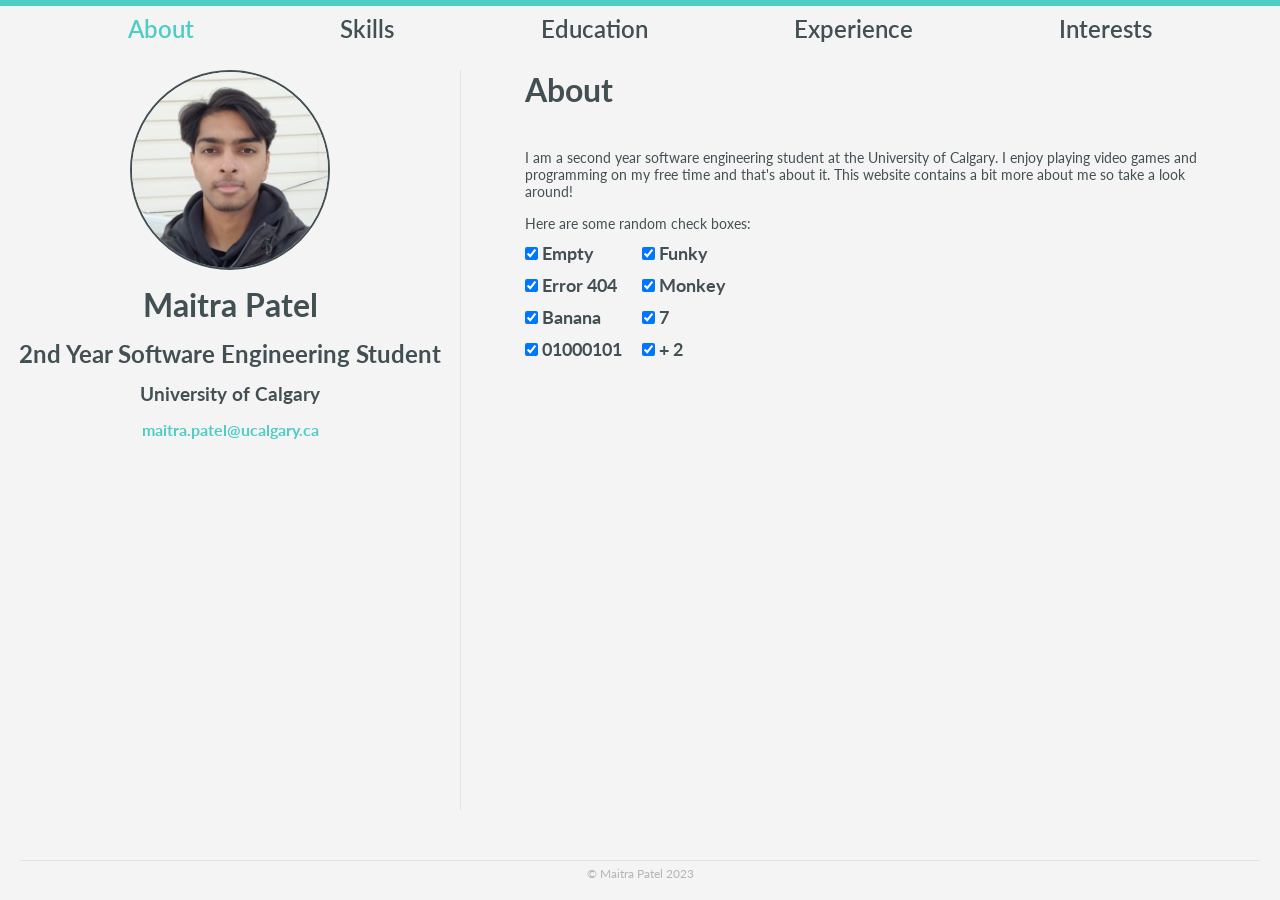
<file: index.html>
<!DOCTYPE html>
<html lang="en-US">
    <head>
        <meta charset="utf-8">
        <meta name="viewport" content="width=device-width">
        <meta name="description" content="Rick Astley Fan Page">
        <title>Maitra Patel | About</title>
        <link href="style.css" rel="stylesheet" type="text/css">
    </head>
    <body id="index">
        <nav class="nav_bar" id="nav">
            <ul id="ul">
                <li class="index"><a href="index.html">About</a></li>
                <li class="skills"><a href="skills.html">Skills</a></li>
                <li class="education"><a href="education.html">Education</a></li>
                <li class="experience"><a href="experience.html">Experience</a></li>
                <li class="interests"><a href="interests.html">Interests</a></li>
            </ul>
        </nav>
        <div class="content_wrapper">
            <div class="profile">
                <div class="image"><img src="profile_picture.png" alt="A Picture of Me"></div>
                <h1>Maitra Patel</h1>
                <h2>2nd Year Software Engineering Student</h2>
                <h3>University of Calgary</h3>
                <a href = "mailto: maitra.patel@ucalgary.ca">maitra.patel@ucalgary.ca</a>
            </div>
            <div class="content" id="index_content">
                <h1>About</h1>
                <p>I am a second year software engineering student at the University of Calgary. I enjoy playing video games and programming on my free time and that's about it. This website contains a bit more about me so take a look around!</p>
                <p>Here are some random check boxes:</p>
                <div>
                    <ul>
                        <li><input type="checkbox" checked> Empty</li>
                        <li><input type="checkbox" checked> Error 404</li>
                        <li><input type="checkbox" checked> Banana</li>
                        <li><input type="checkbox" checked> 01000101</li>
                    </ul>
                    <ul>
                        <li><input type="checkbox" checked> Funky</li>
                        <li><input type="checkbox" checked> Monkey</li>
                        <li><input type="checkbox" checked> 7</li>
                        <li><input type="checkbox" checked> + 2</li>
                    </ul>
                </div>
            </div>
        </div>
        <footer class="footer">&#169; Maitra Patel 2023</footer>
    </body>
</html>
</file>
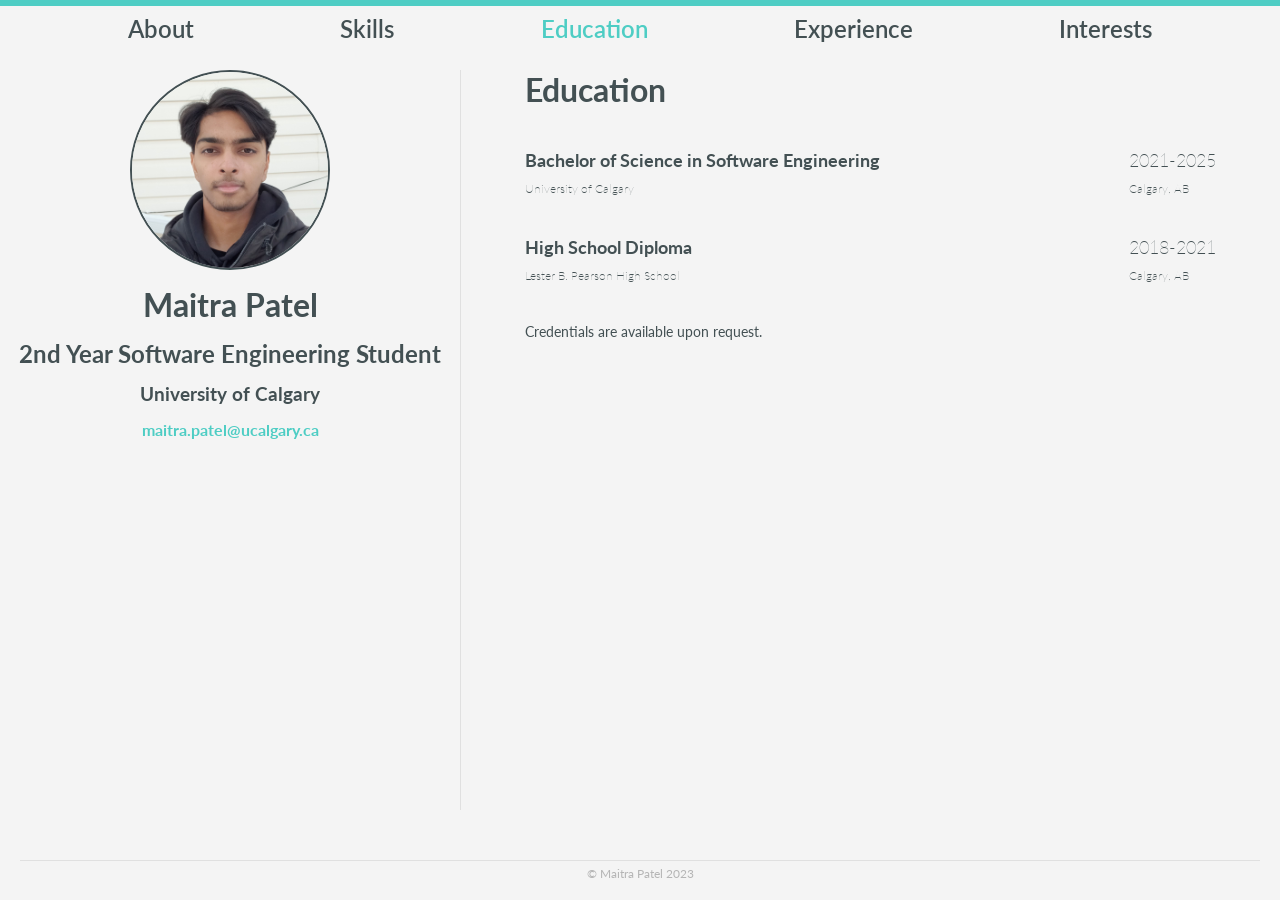
<file: education.html>
<!DOCTYPE html>
<html lang="en-US">
    <head>
        <meta charset="utf-8">
        <meta name="viewport" content="width=device-width">
        <meta name="description" content="Rick Astley Fan Page">
        <title>Maitra Patel | Education</title>
        <link href="style.css" rel="stylesheet" type="text/css">
    </head>
    <body id="education">
        <nav class="nav_bar" id="nav">
            <ul id="ul">
                <li class="index"><a href="index.html">About</a></li>
                <li class="skills"><a href="skills.html">Skills</a></li>
                <li class="education"><a href="education.html">Education</a></li>
                <li class="experience"><a href="experience.html">Experience</a></li>
                <li class="interests"><a href="interests.html">Interests</a></li>
            </ul>
        </nav>
        <div class="content_wrapper">
            <div class="profile">
                <div class="image"><img src="profile_picture.png" alt="A Picture of Me"></div>
                <h1>Maitra Patel</h1>
                <h2>2nd Year Software Engineering Student</h2>
                <h3>University of Calgary</h3>
                <a href = "mailto: maitra.patel@ucalgary.ca">maitra.patel@ucalgary.ca</a>
            </div>
            <div class="content" id="education_content">
                <h1>Education</h1>
                <div>
                    <ul>
                        <li>Bachelor of Science in Software Engineering</li>
                        <li>University of Calgary</li>
                        <li>High School Diploma</li>
                        <li>Lester B. Pearson High School</li>
                    </ul>
                    <ul>
                        <li>2021-2025</li>
                        <li>Calgary, AB</li>
                        <li>2018-2021</li>
                        <li>Calgary, AB</li>
                    </ul>
                </div>
                <p><mark>Credentials are available upon request.</mark></p>
            </div>
        </div>
        <footer class="footer">&#169; Maitra Patel 2023</footer>
    </body>
</html>
</file>
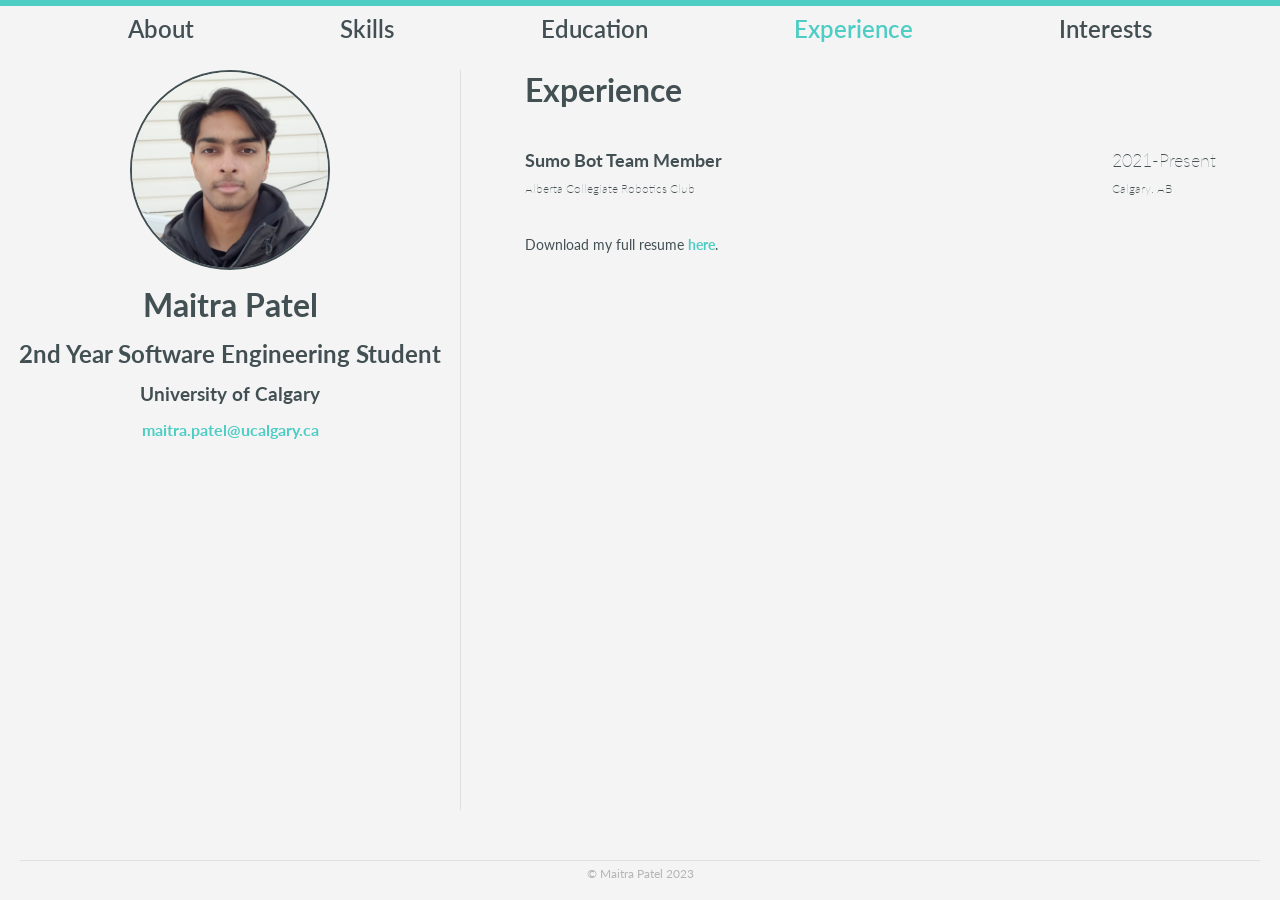
<file: experience.html>
<!DOCTYPE html>
<html lang="en-US">
    <head>
        <meta charset="utf-8">
        <meta name="viewport" content="width=device-width">
        <meta name="description" content="Rick Astley Fan Page">
        <title>Maitra Patel | Experience</title>
        <link href="style.css" rel="stylesheet" type="text/css">
    </head>
    <body id="experience">
        <nav class="nav_bar" id="nav">
            <ul id="ul">
                <li class="index"><a href="index.html">About</a></li>
                <li class="skills"><a href="skills.html">Skills</a></li>
                <li class="education"><a href="education.html">Education</a></li>
                <li class="experience"><a href="experience.html">Experience</a></li>
                <li class="interests"><a href="interests.html">Interests</a></li>
            </ul>
        </nav>
        <div class="content_wrapper">
            <div class="profile">
                <div class="image"><img src="profile_picture.png" alt="A Picture of Me"></div>
                <h1>Maitra Patel</h1>
                <h2>2nd Year Software Engineering Student</h2>
                <h3>University of Calgary</h3>
                <a href = "mailto: maitra.patel@ucalgary.ca">maitra.patel@ucalgary.ca</a>
            </div>
            <div class="content" id="exp_content">
                <h1>Experience</h1>
                <div>
                    <ul>
                        <li>Sumo Bot Team Member</li>
                        <li>Alberta Collegiate Robotics Club</li>
                    </ul>
                    <ul>
                        <li>2021-Present</li>
                        <li>Calgary, AB</li>
                    </ul>
                </div>
                <p>Download my full resume <a href="Maitra_Patel_Resume.pdf" target="_blank">here</a>.</p>
            </div>
        </div>
        <footer class="footer">&#169; Maitra Patel 2023</footer>
    </body>
</html>
</file>
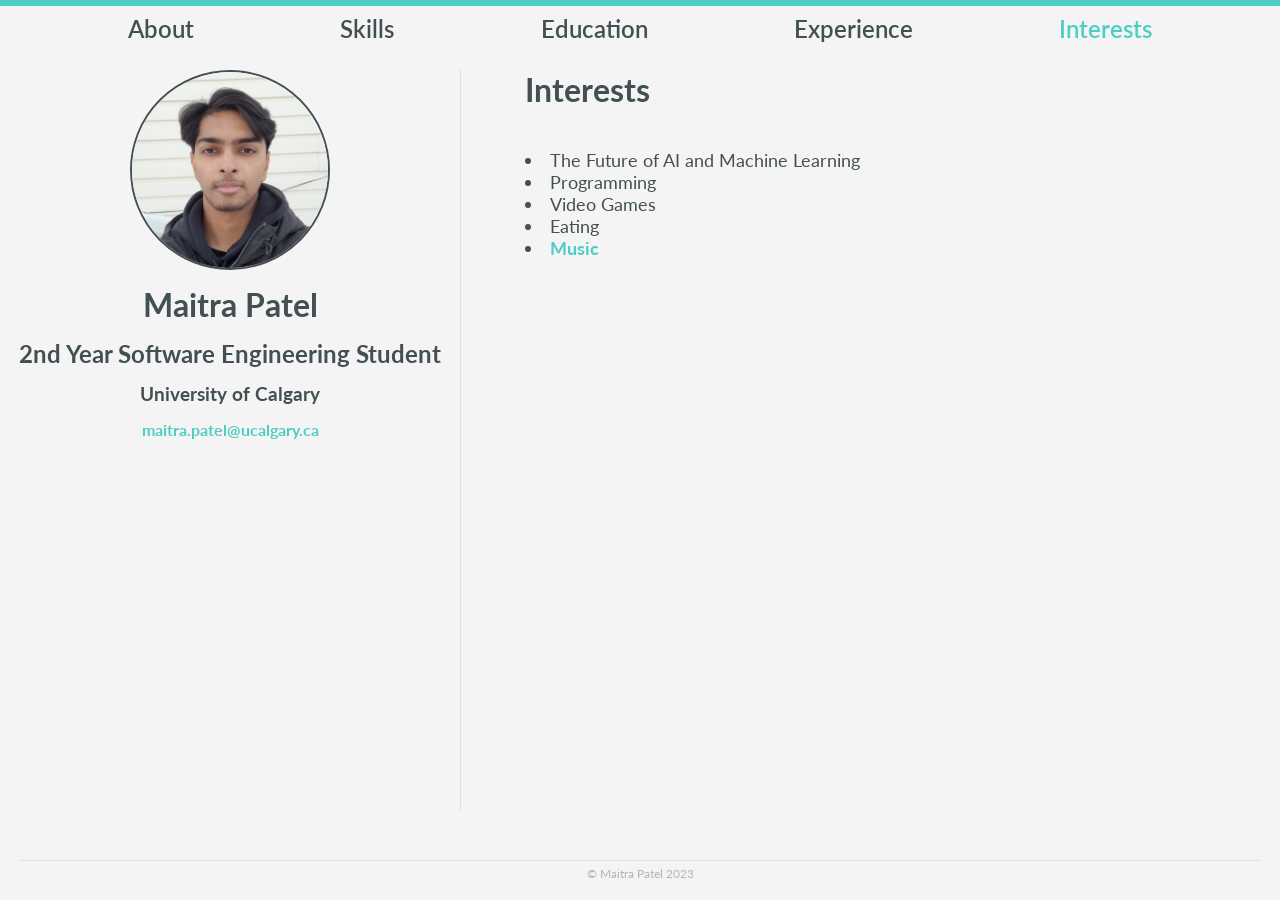
<file: interests.html>
<!DOCTYPE html>
<html lang="en-US">
    <head>
        <meta charset="utf-8">
        <meta name="viewport" content="width=device-width">
        <meta name="description" content="Rick Astley Fan Page">
        <title>Maitra Patel | Interests</title>
        <link href="style.css" rel="stylesheet" type="text/css">
    </head>
    <body id="interests">
        <nav class="nav_bar" id="nav">
            <ul id="ul">
                <li class="index"><a href="index.html">About</a></li>
                <li class="skills"><a href="skills.html">Skills</a></li>
                <li class="education"><a href="education.html">Education</a></li>
                <li class="experience"><a href="experience.html">Experience</a></li>
                <li class="interests"><a href="interests.html">Interests</a></li>
            </ul>
        </nav>
        <div class="content_wrapper">
            <div class="profile">
                <div class="image"><img src="profile_picture.png" alt="A Picture of Me"></div>
                <h1>Maitra Patel</h1>
                <h2>2nd Year Software Engineering Student</h2>
                <h3>University of Calgary</h3>
                <a href = "mailto: maitra.patel@ucalgary.ca">maitra.patel@ucalgary.ca</a>
            </div>
            <div class="content" id="interests_content">
                <h1>Interests</h1>
                <ul>
                    <li>The Future of AI and Machine Learning</li>
                    <li>Programming</li>
                    <li>Video Games</li>
                    <li>Eating</li>
                    <li><a href="https://www.youtube.com/watch?v=dQw4w9WgXcQ&t=1s" target="_blank">Music</a></li>
                </ul>
            </div>
        </div>
        <footer class="footer">&#169; Maitra Patel 2023</footer>
    </body>
</html>
</file>
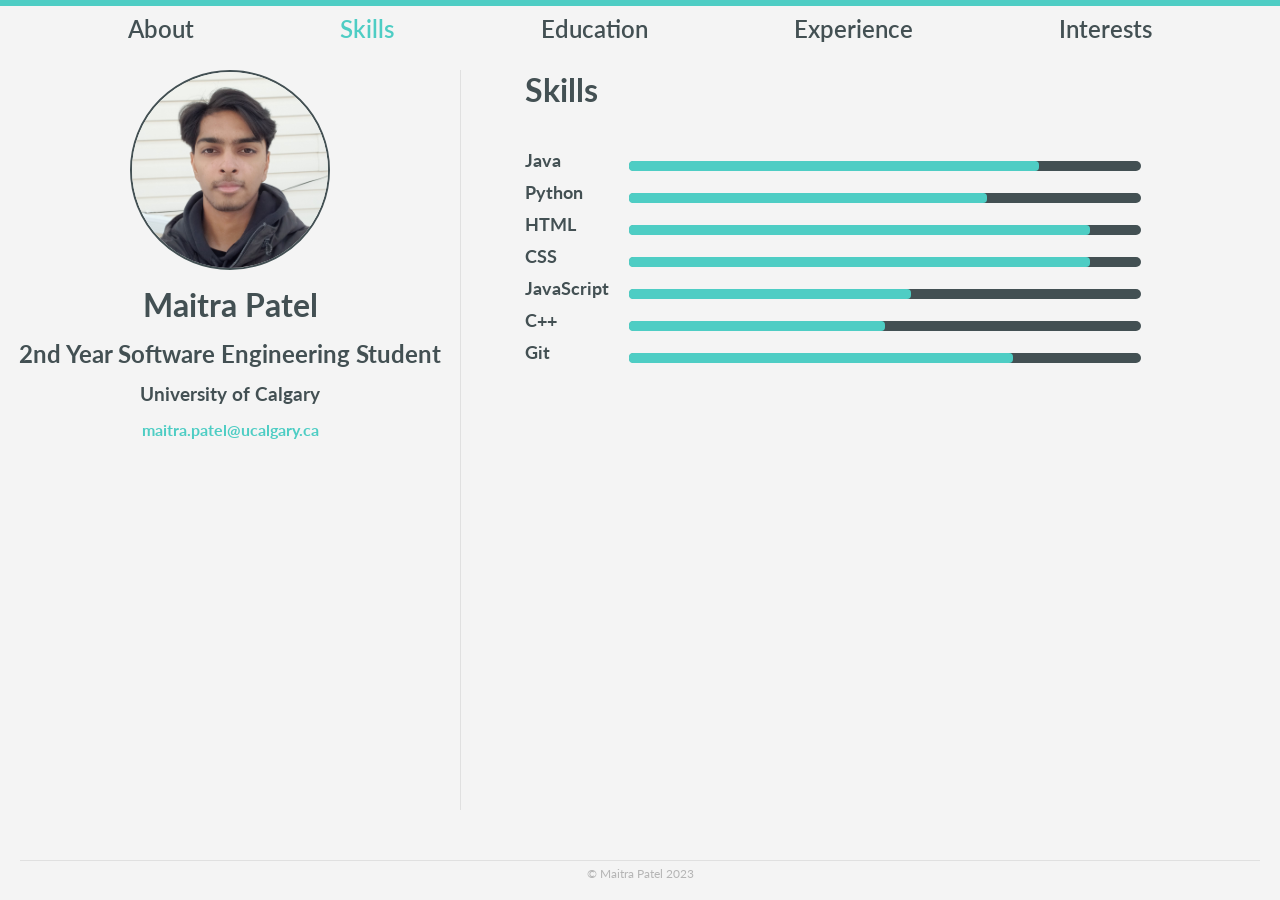
<file: skills.html>
<!DOCTYPE html>
<html lang="en-US">
    <head>
        <meta charset="utf-8">
        <meta name="viewport" content="width=device-width">
        <meta name="description" content="Rick Astley Fan Page">
        <title>Maitra Patel | Skills</title>
        <link href="style.css" rel="stylesheet" type="text/css">
    </head>
    <body id="skills">
        <nav class="nav_bar" id="nav">
            <ul id="ul">
                <li class="index"><a href="index.html">About</a></li>
                <li class="skills"><a href="skills.html">Skills</a></li>
                <li class="education"><a href="education.html">Education</a></li>
                <li class="experience"><a href="experience.html">Experience</a></li>
                <li class="interests"><a href="interests.html">Interests</a></li>
            </ul>
        </nav>
        <div class="content_wrapper">
            <div class="profile">
                <div class="image"><img src="profile_picture.png" alt="A Picture of Me"></div>
                <h1>Maitra Patel</h1>
                <h2>2nd Year Software Engineering Student</h2>
                <h3>University of Calgary</h3>
                <a href = "mailto: maitra.patel@ucalgary.ca">maitra.patel@ucalgary.ca</a>
            </div>
            <div class="content">
                <h1>Skills</h1>
                <div>
                    <ul>
                        <li>Java</li>
                        <li>Python</li>
                        <li>HTML</li>
                        <li>CSS</li>
                        <li>JavaScript</li>
                        <li>C++</li>
                        <li>Git</li>
                    </ul>
                    <ul>
                        <li><progress value="80" max="100"></progress></li>
                        <li><progress value="70" max="100"></progress></li>
                        <li><progress value="90" max="100"></progress></li>
                        <li><progress value="90" max="100"></progress></li>
                        <li><progress value="55" max="100"></progress></li>
                        <li><progress value="50" max="100"></progress></li>
                        <li><progress value="75" max="100"></progress></li>
                    </ul>
                </div>
            </div>
        </div>
        <footer class="footer">&#169; Maitra Patel 2023</footer>
    </body>
</html>
</file>
<file: style.css>
/*Imports the Google Font 'Lato'*/
@import url('https://fonts.googleapis.com/css2?family=Lato:wght@300&display=swap');
/*Default Styles*/
*{
    margin: 0;
    padding: 0;
    box-sizing: border-box;
    font-family: 'Lato', sans-serif;
    color: #435053;
    background-color: #f4f4f4;
}
a {
    text-decoration: none;
}
ul {
    list-style: none;
}
/*Nav Styles*/
.nav_bar {

    height: 50px;
    padding-inline: 10%;
    display: flex;
    align-items: center;
    border-top: 6px solid #4ECDC4;

}

.nav_bar ul {

    width: 100%;
    display: flex;
    justify-content: space-between;

}

.nav_bar > ul > li{

    text-decoration: none;
    display: inline-block;
    justify-content: space-between;

}

.nav_bar > ul > li > a {

    color: #435053;
    font-size: 24px;
    font-weight: 600;
    transition: all 150ms ease-in-out;

}

.nav_bar > ul > li > a:hover {

    color: #4ECDC4;

}

#index #nav #ul .index > a,
#skills #nav #ul .skills > a,
#education #nav #ul .education > a,
#experience #nav #ul .experience > a,
#interests #nav #ul .interests > a {

    color: #4ECDC4;

}
/*Content Wrapper*/
.content_wrapper {

    display: flex;

}

.profile {

    width: 60%;
    height: calc(100vh - 160px);
    margin-block: 20px;
    border-right: 1px solid #e0e0e0;
    display: flex;
    flex-direction: column;
    align-items: center;
    text-align: center;

}

.profile .image{

    height: 200px;
    width: 200px;
    overflow: hidden;
    border: 2px solid #435053;
    border-radius: 100%;

}

.profile .image > img {

    position: relative;
    top: -30px;
    left: -15px;
    height: 300px;
    width: 225px;

}

.profile > a {

    color: #4ECDC4;
    font-weight: bold;
    transition: all 150ms ease-in-out;

}

.profile > a:hover {

    color: #435053;

}

.profile > *:not(:first-child) {

    margin-top: 15px;

}

.content {

    width: 100%;
    height: calc(100vh - 160px);
    padding-inline: 5%;
    margin-block: 20px;

}

.content > h1 {

    margin-bottom: 40px;

}

.content > p {

    font-size: 14px;

}

.content > div {

    display: flex;

}

#education_content > div, #exp_content > div {

    justify-content: space-between;

}

#index_content > div > ul {

    margin-top: 10px;

}

#index_content > p:nth-child(2) {

    margin-bottom: 15px;

}

.content > div > ul:not(:first-child) {

    margin-left: 20px;

}

.content > div > ul > li {

    font-size: large;
    font-weight: bold;
    margin-bottom: 10px;

}

.content > div > ul > li > progress {

    height: 10px;
    border-radius: 5px;

}

.content > div > ul > li > progress::-webkit-progress-bar {

    width: 40vw;
    border-radius: 5px;
    background-color: #435053;

}

.content > div > ul > li > progress::-webkit-progress-value {

    background-color: #4ECDC4;
    border-radius: 4px;

}

#education_content > div > ul > li:nth-child(2n), #exp_content > div > ul > li:nth-child(2n) {

    margin-bottom: 40px;

}

#education_content > div > ul:first-child > li:nth-child(odd), #exp_content > div > ul:first-child > li:nth-child(odd) {

    font-size: 18px;

}

#education_content > div > ul:nth-child(2) > li:nth-child(odd), #exp_content > div > ul:nth-child(2) > li:nth-child(odd) {

    height: 22px;
    display: flex;
    align-items: end;

}

#education_content > div > ul:first-child > li:nth-child(even), #education_content > div > ul:nth-child(2) > li,
#exp_content > div > ul:first-child > li:nth-child(even), #exp_content > div > ul:nth-child(2) > li {

    font-weight: lighter;

}

#education_content > div > ul:first-child > li:nth-child(even), #education_content > div > ul:nth-child(2) > li:nth-child(even),
#exp_content > div > ul:first-child > li:nth-child(even), #exp_content > div > ul:nth-child(2) > li:nth-child(even) {

    font-size: 12px;

}

#exp_content > p > a {

    color: #4ECDC4;
    font-weight: bold;
    transition: all 150ms ease-in-out;

}

#exp_content > p > a:hover {

    color: #435053;

}

#interests_content > ul {

    list-style: inside;
    font-size: large;

}

#interests_content > ul > li > a {

    color: #4ECDC4;
    font-weight: bold;
    transition: all 150ms ease-in-out;

}

#interests_content > ul > li > a:hover {

    color: #435053;

}

@media only screen and (max-width: 800px) {

    .content_wrapper {

        flex-direction: column;

    }

    .profile {

        width: 100%;
        height: 50vh;
        border-right: none;
        border-bottom: 1px solid #e0e0e0;

    }

    .content {
        
        width: 100%;
        height: calc(50vh - 100px);

    }

    .content > h1 {

        text-align: center;

    }

    .content > div > ul > li > progress::-webkit-progress-bar {

        width: 75vw;
    
    }

}

.footer {

    height: 30px;
    margin-inline: 20px;
    margin-top: 30px;
    padding-top: 5px;
    border-top: 1px solid #e0e0e0;
    text-align: center;
    font-size: 12px;
    color: #b5b5b5;

}
</file>
